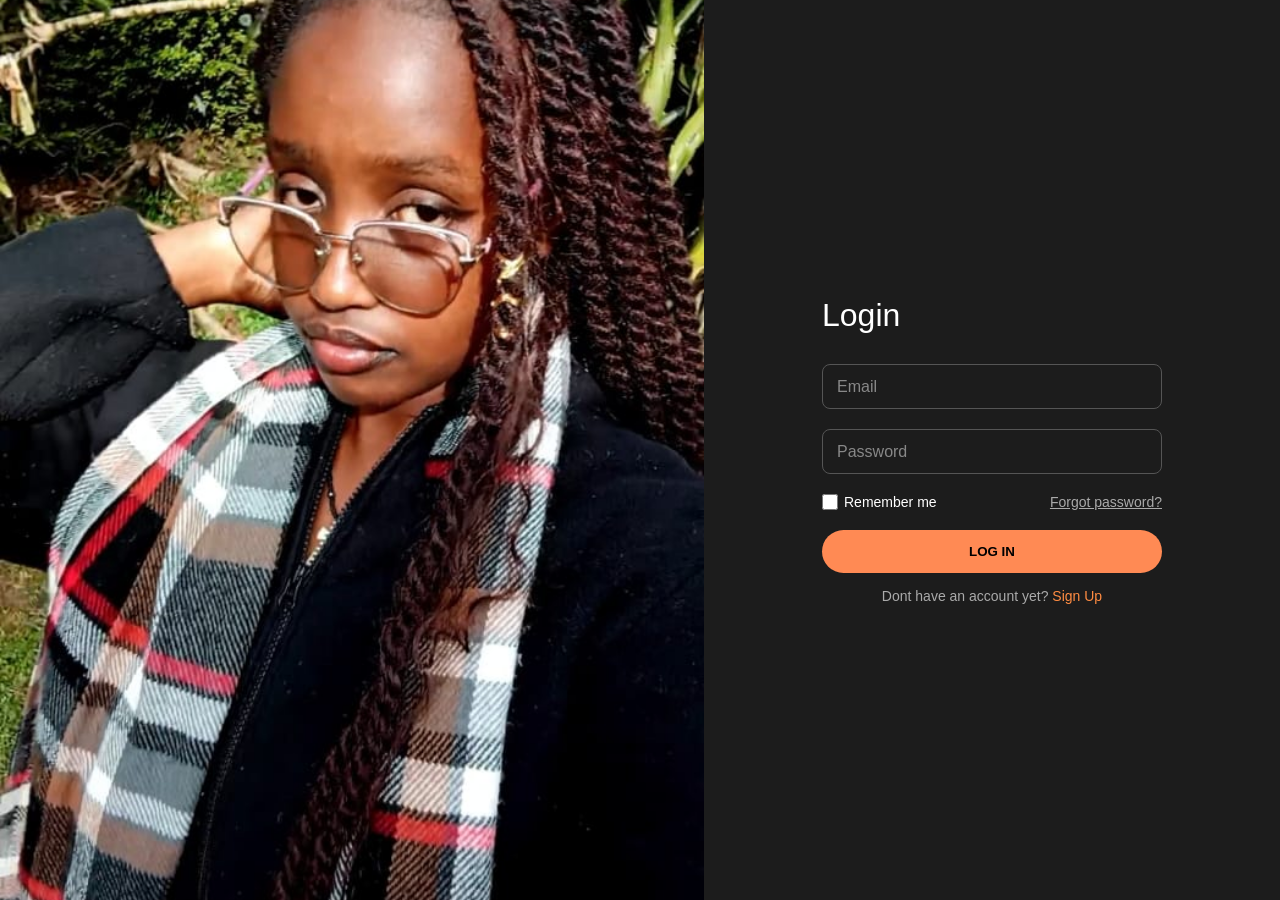
<file: index.html>
<!DOCTYPE html>
<html lang="en">

<head>
    <meta charset="UTF-8">
    <meta name="viewport" content="width=device-width, initial-scale=1.0">
    <title>VAL</title>
    <link rel="stylesheet" href="style12.css">

</head>

<body>

    <body>
        <section class="login">
            <div class="login-left">
                <img src="Empress2.jpeg">
            </div>


                <div class="login-right">
                    <div class="login-box">
                        <h1 style="color:white;">Login</h1>
                        <form id="loginForm">
                            <div class="input-group">
                                <input type="email" id="loginEmail" required placeholder=" ">
                                <label>Email</label>
                            </div>

                            <div class="input-group">
                                <input type="password" id="loginPass" required placeholder=" ">
                                <label>Password</label>
                            </div>

                            <div
                                style="display:flex; justify-content:space-between; align-items:center; margin:12px 0 20px 0;">
                                <div style="display:flex; align-items:center; gap:6px;">
                                    <input type="checkbox" id="rememberMe"
                                        style="width:16px !important; height:16px !important; margin:0;">
                                    <label for="rememberMe"
                                        style="position:static !important; background:none !important; font-size:14px; color:#fff; pointer-events:auto;">Remember
                                        me</label>
                                </div>
                                <a href="#" id="forgotLink" style="font-size:14px; color:#aaa;">Forgot password?</a>
                            </div>

                            <button type="submit" class="login-btn">LOG IN</button>

                            <p style="text-align:center; margin-top:15px;">Dont have an account yet? <a
                                    href="signup.html" style="color:#ff8c42; text-decoration:none;">Sign Up</a></p>
                        </form>
                    </div>
                </div>


        </section>
        <script>
            // SIGN UP
            const signupForm = document.getElementById('signupForm');
            if (signupForm) {
                signupForm.addEventListener('submit', (e) => {
                    e.preventDefault();
                    const email = document.getElementById('signEmail').value.trim().toLowerCase();
                    const pass = document.getElementById('signPass').value;
                    const pass2 = document.getElementById('signPass2').value;

                    // --- PASSWORD RULE: 8 chars, 1 caps, 1 small, 1 number, 1 symbol ---
                    const strongPass = /^(?=.*[a-z])(?=.*[A-Z])(?=.*\d)(?=.*[@$!%*?&]).{8,}$/;

                    if (!strongPass.test(pass)) {
                        alert('Password must be:\n- 8+ characters\n- At least 1 CAPITAL letter\n- At least 1 small letter\n- At least 1 number\n- At least 1 symbol (@$!%*?&)\n\nExample: Velora@123');
                        return;
                    }

                    if (pass !== pass2) {
                        alert('Passwords dont match');
                        return;
                    }

                    let users = JSON.parse(localStorage.getItem('users') || '[]');
                    if (users.find(u => u.email === email)) {
                        alert('Account already exists, please login');
                        window.location.href = 'Val.html';
                        return;
                    }

                    users.push({ email, pass });
                    localStorage.setItem('users', JSON.stringify(users));
                    alert('Account created! Now login');
                    window.location.href = 'Val.html';
                });
            }

            // LOGIN
            const loginForm = document.getElementById('loginForm');
            if (loginForm) {
                // Auto-fill if remembered before
                const rememberedEmail = localStorage.getItem('rememberedEmail');
                if (rememberedEmail) {
                    document.getElementById('loginEmail').value = rememberedEmail;
                    document.getElementById('rememberMe').checked = true;
                }

                // Auto-login if already logged in
                if (localStorage.getItem('currentUser') || sessionStorage.getItem('currentUser')) {
                    window.location.href = 'val.html';
                }

                loginForm.addEventListener('submit', (e) => {
                    e.preventDefault();
                    const email = document.getElementById('loginEmail').value.trim().toLowerCase();
                    const pass = document.getElementById('loginPass').value;
                    const remember = document.getElementById('rememberMe').checked;

                    let users = JSON.parse(localStorage.getItem('users') || '[]');
                    const found = users.find(u => u.email === email && u.pass === pass);

                    if (!found) {
                        alert('No account found or wrong password. Please Sign Up first.');
                        return;
                    }

                    // Remember Me Logic
                    if (remember) {
                        localStorage.setItem('currentUser', email); // stays even after closing browser
                        localStorage.setItem('rememberedEmail', email); // for auto-fill next time
                    } else {
                        sessionStorage.setItem('currentUser', email); // clears when browser closed
                        localStorage.removeItem('rememberedEmail');
                    }

                    window.location.href = 'val.html';
                });
            }

            // FORGOT PASSWORD
            const forgotLink = document.getElementById('forgotLink');
            if (forgotLink) {
                forgotLink.addEventListener('click', (e) => {
                    e.preventDefault();
                    const email = prompt('Enter your email to reset password:');
                    if (!email) return;
                    let users = JSON.parse(localStorage.getItem('users') || '[]');
                    const user = users.find(u => u.email === email);
                    if (!user) { alert('No account with that email. Please Sign Up'); return; }
                    const newPass = prompt('Enter new password:');
                    if (newPass) {
                        user.pass = newPass;
                        localStorage.setItem('users', JSON.stringify(users));
                        alert('Password changed! Now login with new password');
                    }
                });
            }
        </script>
    </body>

</html>
</file>
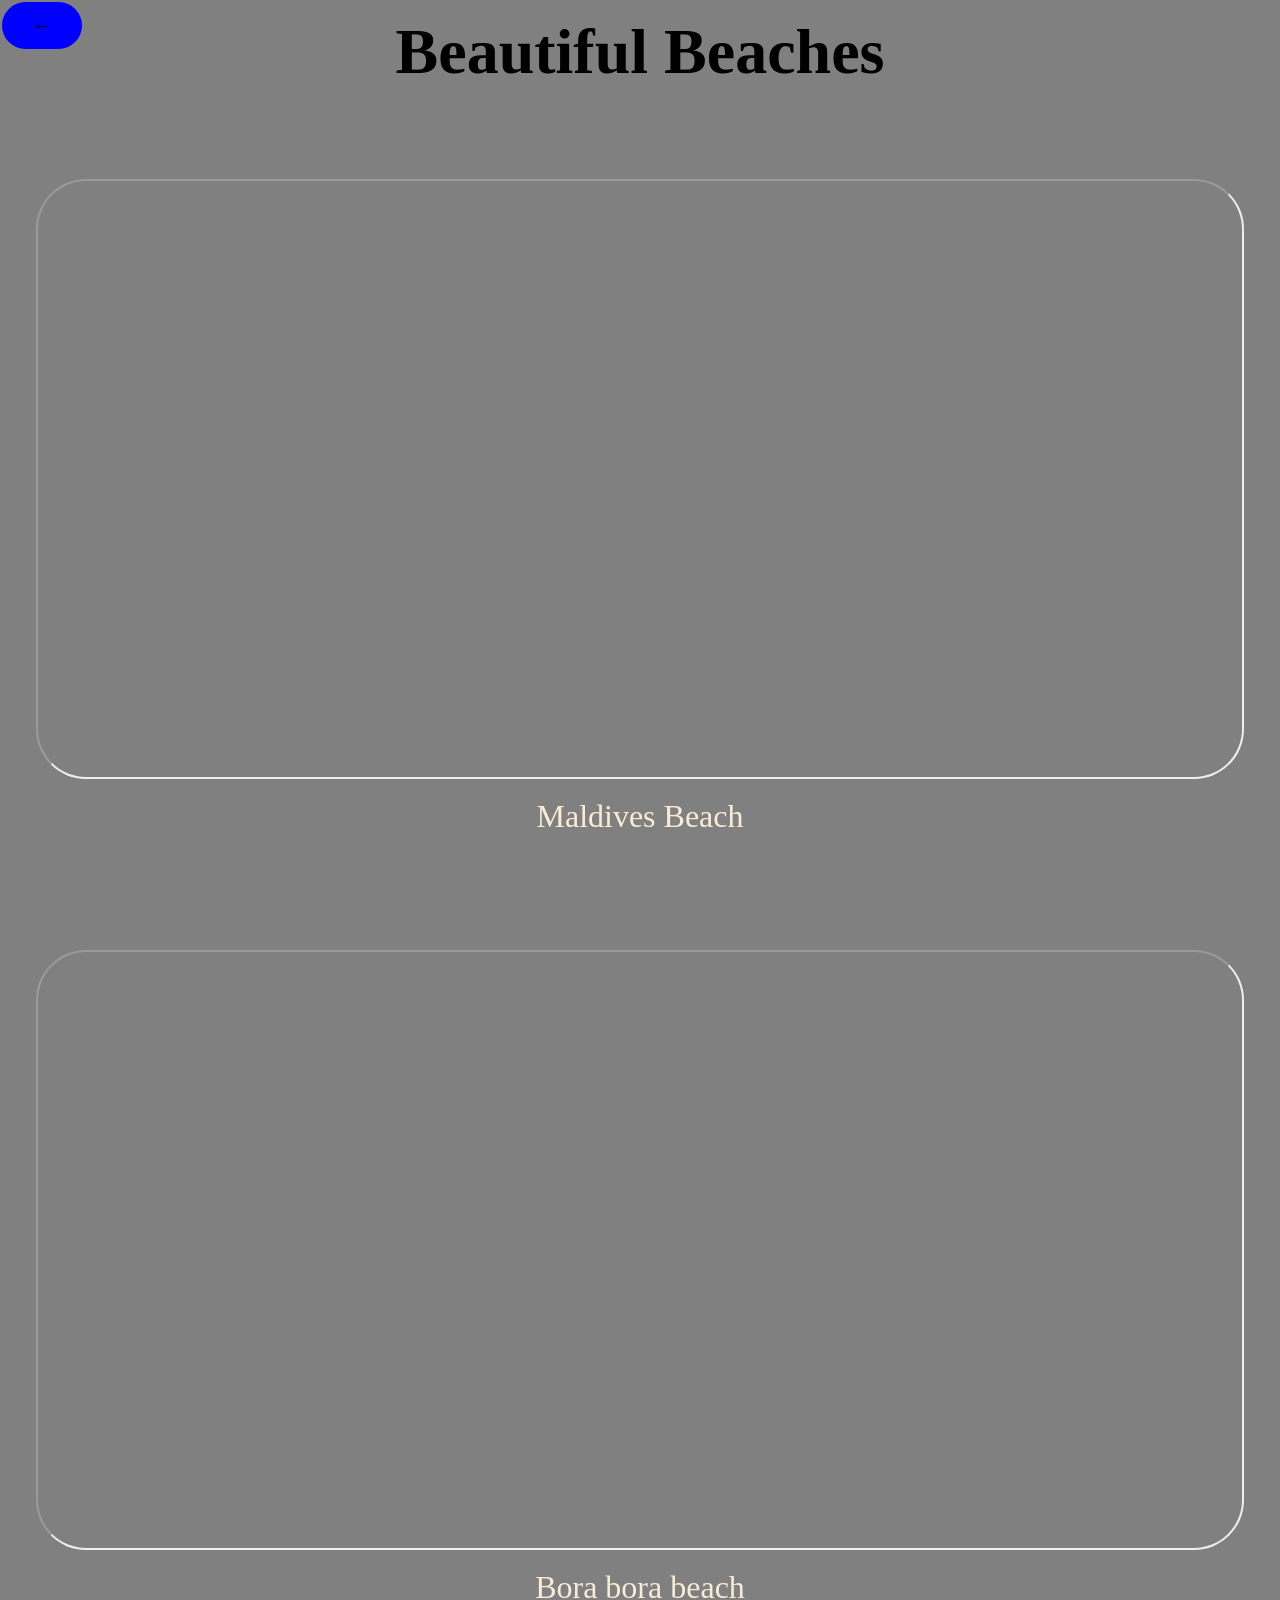
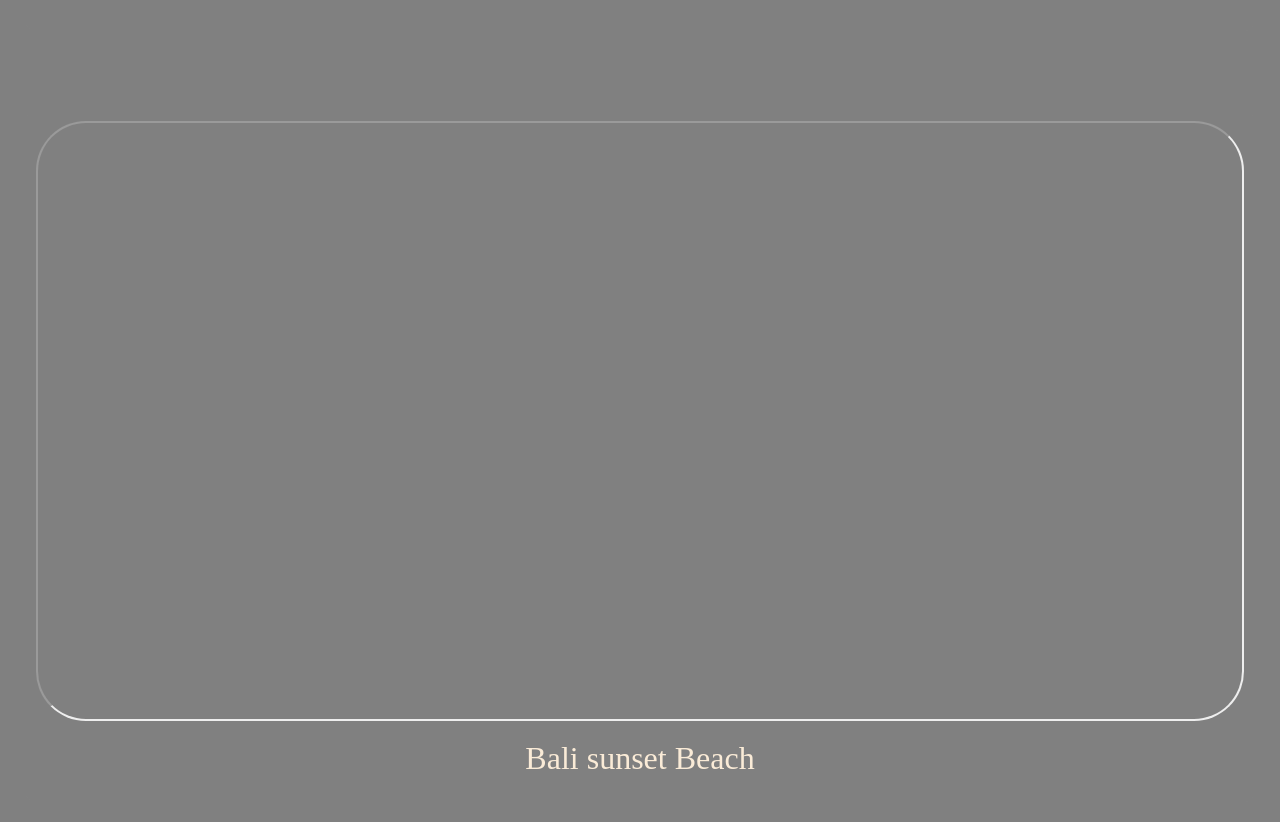
<file: beaches.html>
<!DOCTYPE html>
<html lang="en">

<head>
    <meta charset="UTF-8">
    <meta name="viewport" content="width=device-width, initial-scale=1.0">
    <title>VAL</title>
    <link rel="stylesheet" href="style8.css">
    <link rel="icon" href="val.jpg">
</head>
<body>
    <a href="favorite.html" class="btn">←</a>
    <P class="main-title">Beautiful Beaches</P>
    <div class="beach-videos">
        <div class="video-box">
            <iframe src="https://www.youtube-nocookie.com/embed/3SsK-cxlj_w" allowfullscreen></iframe>
            <p>Maldives Beach</p>
        </div>
        <div class="video-box">
         <iframe src="https://www.youtube-nocookie.com/embed/cjqxDIzbhR4"  allowfullscreen></iframe>
  <p>Bora bora beach</p>
</div>
        </div>
        <div class="video-box">
            <iframe src="https://www.youtube.com/embed/oMVsIcRPJ_I" allowfullscreen></iframe>
            <p>Bali sunset Beach</p>
        </div>
    </div>
</body>

</html>
</file>
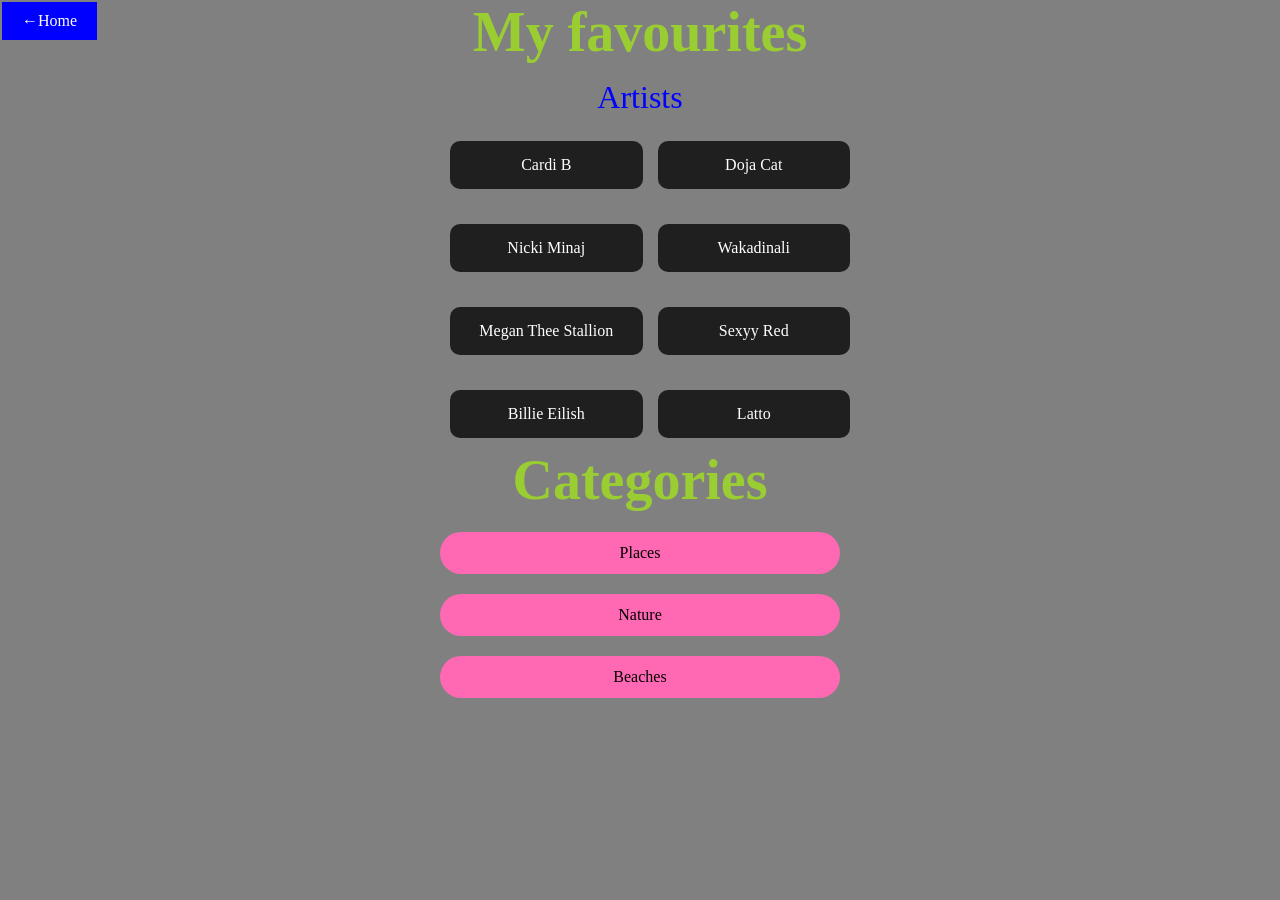
<file: favorite.html>
<!DOCTYPE html>
<html lang="en">

<head>
    <meta charset="UTF-8">
    <meta name="viewport" content="width=device-width, initial-scale=1.0">
    <title>VAL</title>
    <link rel="stylesheet" href="style5.css">
    <link rel="icon" href="val.jpg">
</head>

<body>
    <section class="favorites">
        <div class="text">
            <h1>My favourites</h1>
            <p>Artists</p>
            <ul class="artist-list">
                <li><a href="http://www.youtube.com/@cardib" target="_blank" rel="noopener">Cardi B</a> </li>
                <li><a href="http://www.youtube.com/@dojacat" target="_blank" rel="noopener">Doja Cat</a> </li>
                <li><a href="http://www.youtube.com/@nickiminaj" target="_blank" rel="noopener">Nicki Minaj</a> </li>
                <li><a href="http://www.youtube.com/@Wakadinali" target="_blank" rel="noopener">Wakadinali</a> </li>
                <li><a href="http://www.youtube.com/@megantheestallion" target="_blank" rel="noopener">Megan Thee
                        Stallion</a> </li>
                <li><a href="http://www.youtube.com/@SexyyRed" target="_blank" rel="noopener">Sexyy Red</a> </li>
                <li><a href="http://www.youtube.com/@BillieEilish" target="_blank" rel="noopener">Billie Eilish</a></li>
                <li><a href="http://www.youtube.com/@Latto777" target="_blank" rel="noopener">Latto</a> </li>

            </ul>
            <h1>Categories</h1>
            <a href="index.html" class="btn1">←Home</a>
            <a href="places.html" class="btn2">Places</a>
            <a href="nature.html" class="btn3">Nature</a>
            <a href="beaches.html" class="btn4">Beaches</a>
            <ul class="places-list">
        </div>
      </section>
</body>
</html>
</file>
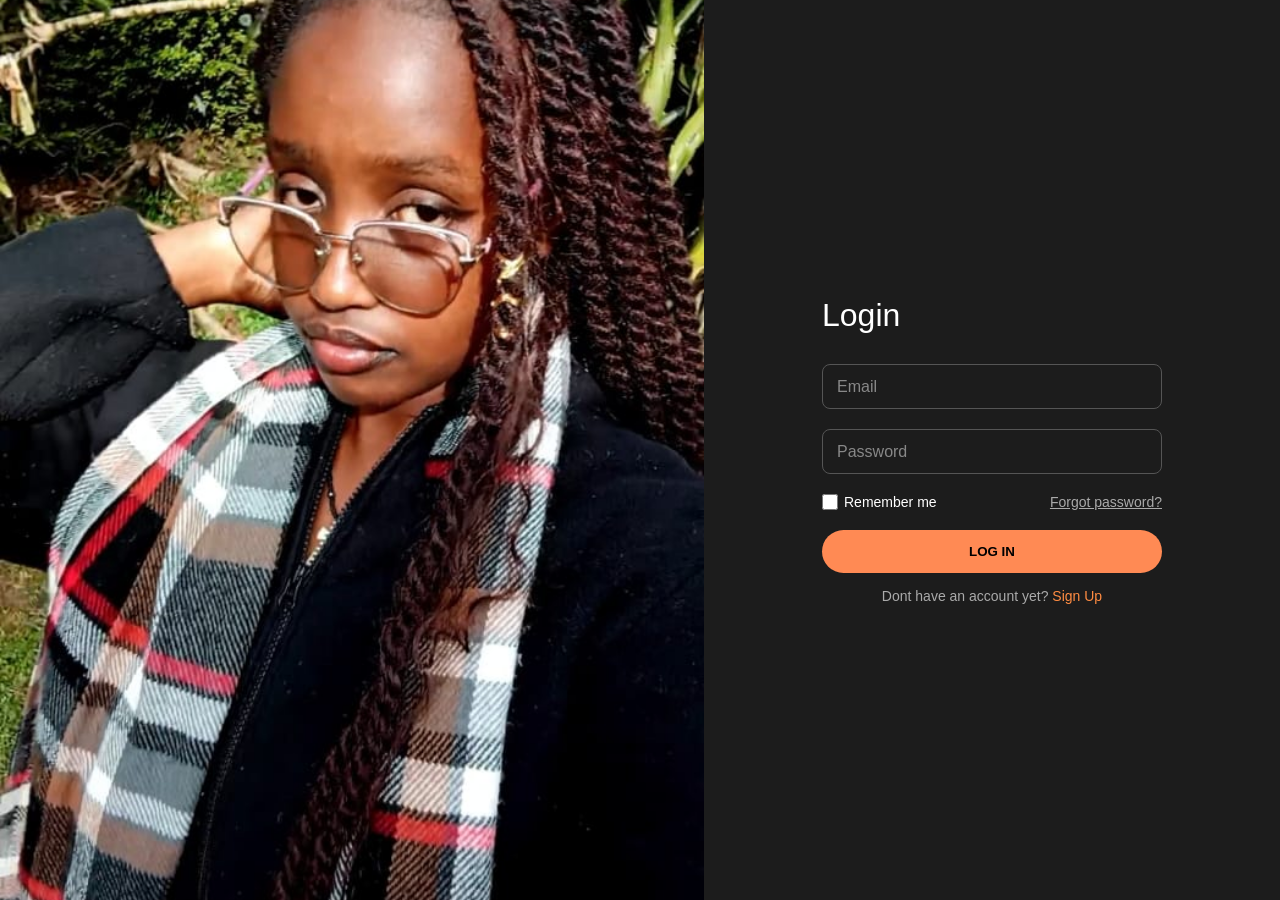
<file: index2.html>
<!DOCTYPE html>
<html lang="en">

<head>
    <meta charset="UTF-8">
    <meta name="viewport" content="width=device-width, initial-scale=1.0">
    <title>VAL</title>
    <link rel="stylesheet" href="style12.css">

</head>

<body>

    <body>
        <section class="login">
            <div class="login-left">
                <img src="Empress2.jpeg">
            </div>


                <div class="login-right">
                    <div class="login-box">
                        <h1 style="color:white;">Login</h1>
                        <form id="loginForm">
                            <div class="input-group">
                                <input type="email" id="loginEmail" required placeholder=" ">
                                <label>Email</label>
                            </div>

                            <div class="input-group">
                                <input type="password" id="loginPass" required placeholder=" ">
                                <label>Password</label>
                            </div>

                            <div
                                style="display:flex; justify-content:space-between; align-items:center; margin:12px 0 20px 0;">
                                <div style="display:flex; align-items:center; gap:6px;">
                                    <input type="checkbox" id="rememberMe"
                                        style="width:16px !important; height:16px !important; margin:0;">
                                    <label for="rememberMe"
                                        style="position:static !important; background:none !important; font-size:14px; color:#fff; pointer-events:auto;">Remember
                                        me</label>
                                </div>
                                <a href="#" id="forgotLink" style="font-size:14px; color:#aaa;">Forgot password?</a>
                            </div>

                            <button type="submit" class="login-btn">LOG IN</button>

                            <p style="text-align:center; margin-top:15px;">Dont have an account yet? <a
                                    href="signup.html" style="color:#ff8c42; text-decoration:none;">Sign Up</a></p>
                        </form>
                    </div>
                </div>


        </section>
        <script>
            // SIGN UP
            const signupForm = document.getElementById('signupForm');
            if (signupForm) {
                signupForm.addEventListener('submit', (e) => {
                    e.preventDefault();
                    const email = document.getElementById('signEmail').value.trim().toLowerCase();
                    const pass = document.getElementById('signPass').value;
                    const pass2 = document.getElementById('signPass2').value;

                    // --- PASSWORD RULE: 8 chars, 1 caps, 1 small, 1 number, 1 symbol ---
                    const strongPass = /^(?=.*[a-z])(?=.*[A-Z])(?=.*\d)(?=.*[@$!%*?&]).{8,}$/;

                    if (!strongPass.test(pass)) {
                        alert('Password must be:\n- 8+ characters\n- At least 1 CAPITAL letter\n- At least 1 small letter\n- At least 1 number\n- At least 1 symbol (@$!%*?&)\n\nExample: Velora@123');
                        return;
                    }

                    if (pass !== pass2) {
                        alert('Passwords dont match');
                        return;
                    }

                    let users = JSON.parse(localStorage.getItem('users') || '[]');
                    if (users.find(u => u.email === email)) {
                        alert('Account already exists, please login');
                        window.location.href = 'index.html';
                        return;
                    }

                    users.push({ email, pass });
                    localStorage.setItem('users', JSON.stringify(users));
                    alert('Account created! Now login');
                    window.location.href = 'index.html';
                });
            }

            // LOGIN
            const loginForm = document.getElementById('loginForm');
            if (loginForm) {
                // Auto-fill if remembered before
                const rememberedEmail = localStorage.getItem('rememberedEmail');
                if (rememberedEmail) {
                    document.getElementById('loginEmail').value = rememberedEmail;
                    document.getElementById('rememberMe').checked = true;
                }

                // Auto-login if already logged in
                if (localStorage.getItem('currentUser') || sessionStorage.getItem('currentUser')) {
                    window.location.href = 'val.html';
                }

                loginForm.addEventListener('submit', (e) => {
                    e.preventDefault();
                    const email = document.getElementById('loginEmail').value.trim().toLowerCase();
                    const pass = document.getElementById('loginPass').value;
                    const remember = document.getElementById('rememberMe').checked;

                    let users = JSON.parse(localStorage.getItem('users') || '[]');
                    const found = users.find(u => u.email === email && u.pass === pass);

                    if (!found) {
                        alert('No account found or wrong password. Please Sign Up first.');
                        return;
                    }

                    // Remember Me Logic
                    if (remember) {
                        localStorage.setItem('currentUser', email); // stays even after closing browser
                        localStorage.setItem('rememberedEmail', email); // for auto-fill next time
                    } else {
                        sessionStorage.setItem('currentUser', email); // clears when browser closed
                        localStorage.removeItem('rememberedEmail');
                    }

                    window.location.href = 'val.html';
                });
            }

            // FORGOT PASSWORD
            const forgotLink = document.getElementById('forgotLink');
            if (forgotLink) {
                forgotLink.addEventListener('click', (e) => {
                    e.preventDefault();
                    const email = prompt('Enter your email to reset password:');
                    if (!email) return;
                    let users = JSON.parse(localStorage.getItem('users') || '[]');
                    const user = users.find(u => u.email === email);
                    if (!user) { alert('No account with that email. Please Sign Up'); return; }
                    const newPass = prompt('Enter new password:');
                    if (newPass) {
                        user.pass = newPass;
                        localStorage.setItem('users', JSON.stringify(users));
                        alert('Password changed! Now login with new password');
                    }
                });
            }
        </script>
    </body>

</html>
</file>
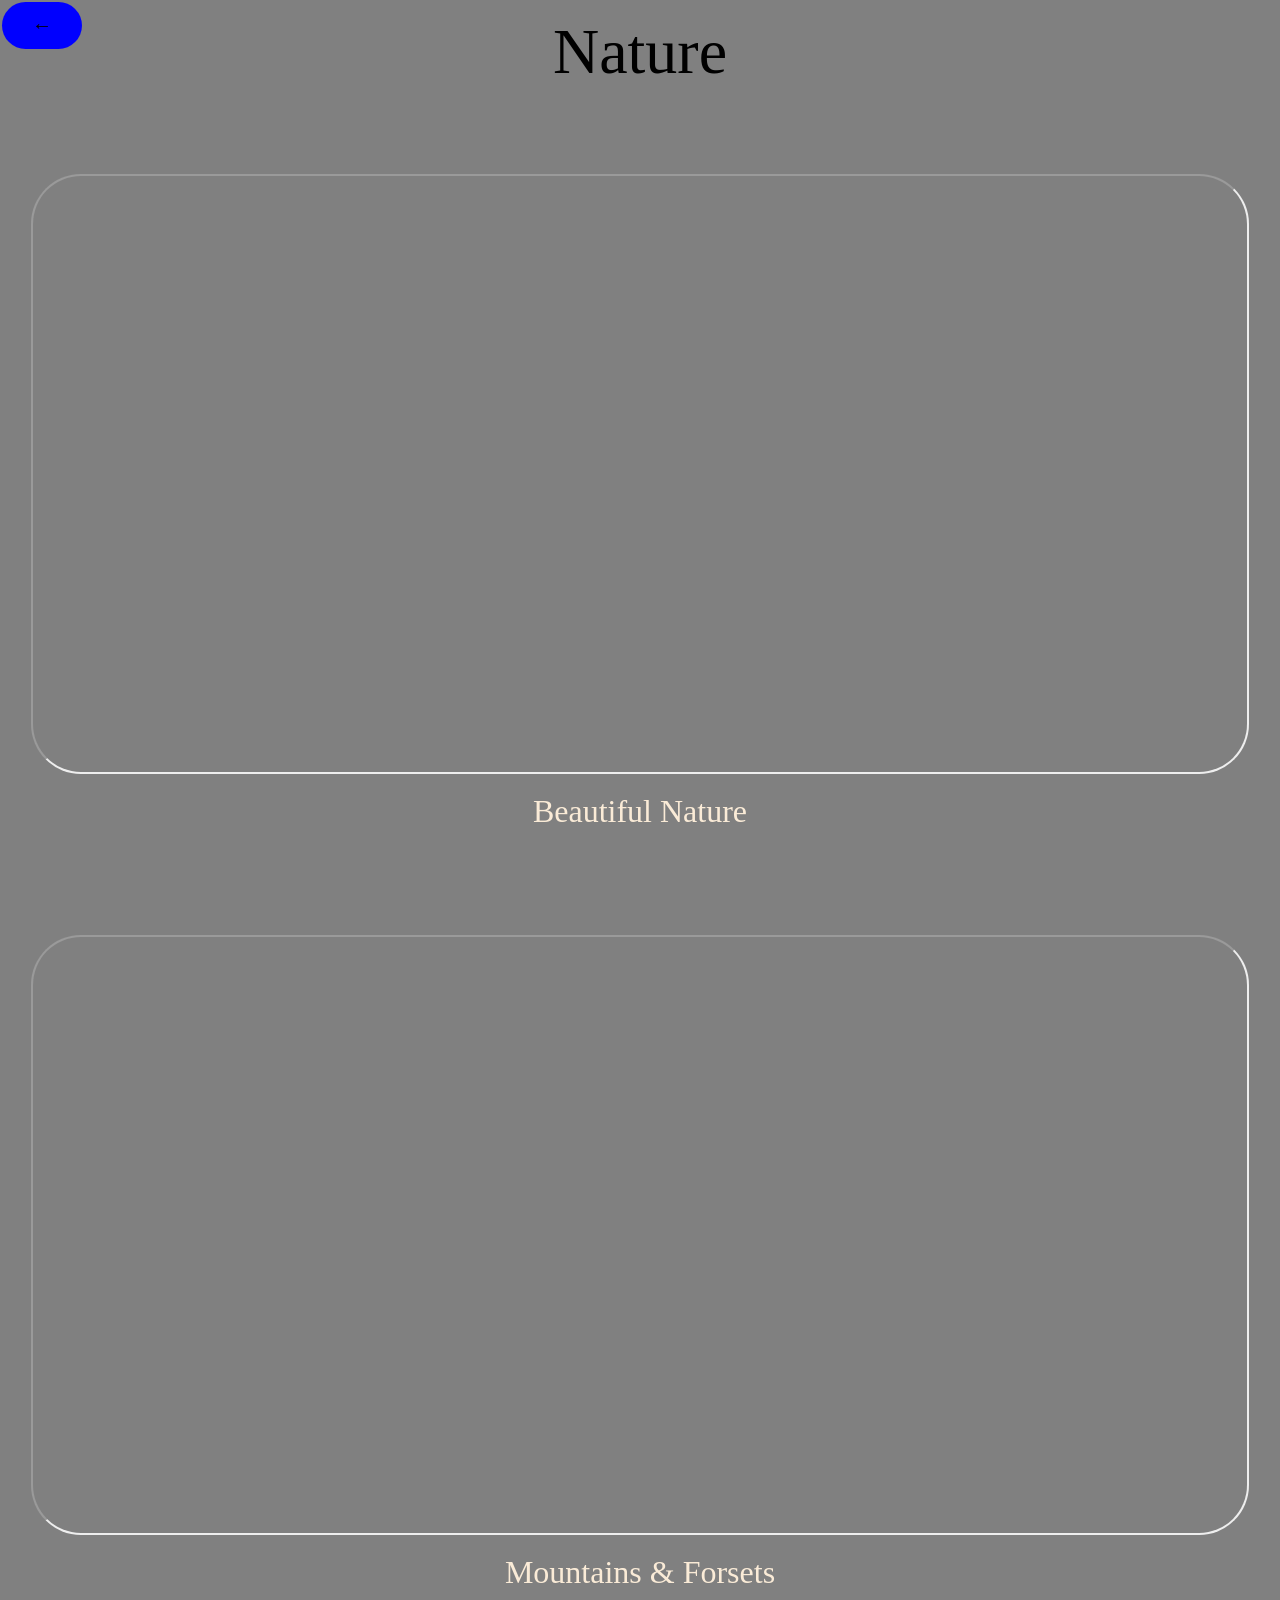
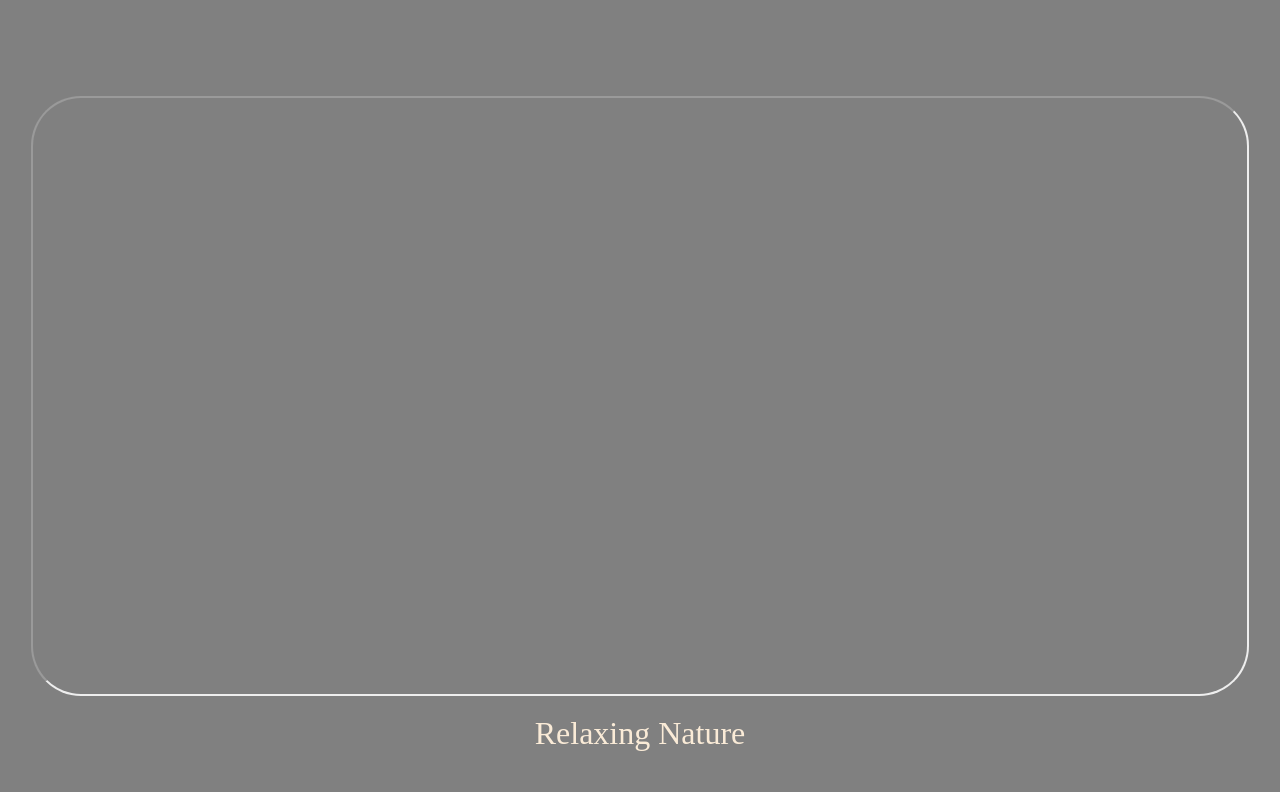
<file: nature.html>
<!DOCTYPE html>
<html lang="en">

<head>
    <meta charset="UTF-8">
    <meta name="viewport" content="width=device-width, initial-scale=1.0">
    <title>VAL</title>
    <link rel="stylesheet" href="style7.css">
    <link rel="icon" href="val.jpeg">
</head>

<body>
    <ul class="nature-list">
    <p class="main-title">Nature</p>
    <a href="favorite.html" class="btn">←</a>
    <div class="Nature-videos">
        <div class="video-box">
            <iframe src="https://www.youtube.com/embed/_38JDGnr0vA"  allowfullscreen></iframe>
            <p>Beautiful Nature</p>
        </div>
        <div class="video-box">
            <iframe src="https://www.youtube.com/embed/hjvwsHhFGg0" allowfullscreen></iframe>
            <p>Mountains & Forsets</p>
        </div>
        <div class="video-box">
            <iframe src="https://www.youtube.com/embed/eNUpTV9BGac" allowfullscreen></iframe>
            <p>Relaxing Nature</p>
        </div>
    </div>

</body>

</html>
</file>
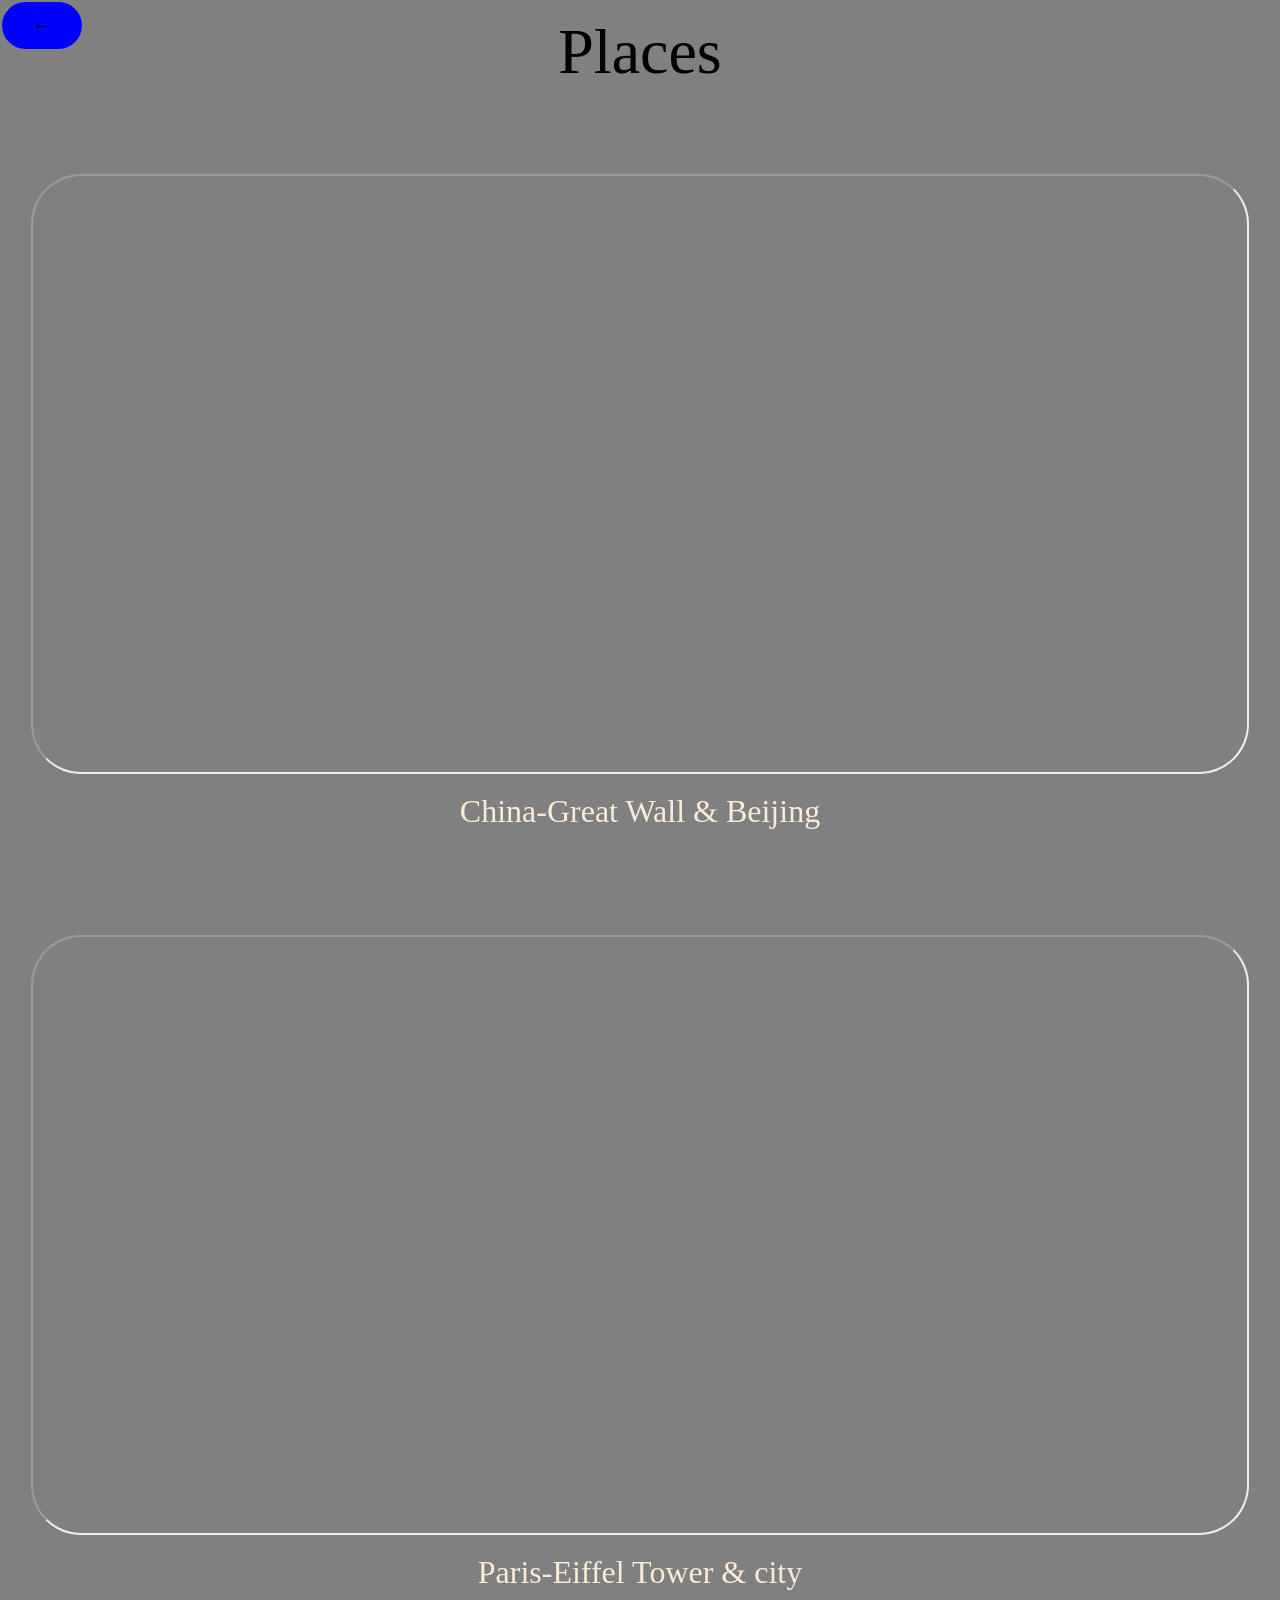
<file: places.html>
<!DOCTYPE html>
<html lang="en">
<head>
    <meta charset="UTF-8">
    <meta name="viewport" content="width=device-width, initial-scale=1.0">
    <title>VAL</title>
    <link rel="stylesheet" href="style6.css">
    <link rel="icon" href="val.jpg">
</head>
<body>
    <ul class="places-list">
        </div>
        <a href="favorite.html" class="btn">←</a>
        <p class="main-title">Places</p>
        <div class="place-videos">
            <div class="video-box">
                <iframe src="https://www.youtube.com/embed/EotbKqZmBuY"allowfullscreen></iframe>
                <p>China-Great Wall & Beijing</p>
            </div>
            <div class="video-box">
                <iframe src="https://www.youtube.com/embed/UfEiKK-iX70"allowfullscreen></iframe>
                <p>Paris-Eiffel Tower & city</p>
            </div>
        </div>
</body>
</html>
</file>
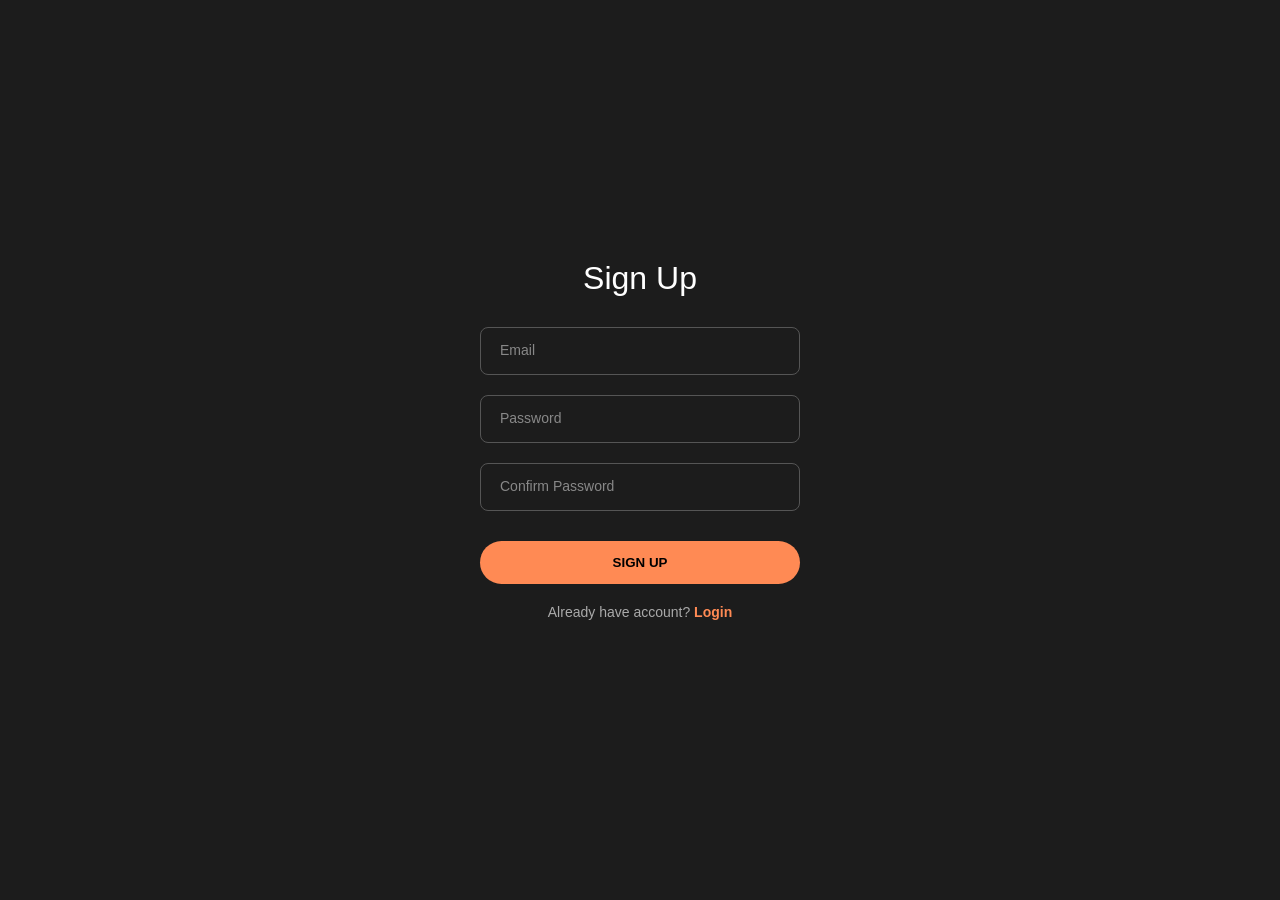
<file: signup.html>
<!DOCTYPE html>
<html lang="en">

<head>
  <meta charset="UTF-8">
  <meta name="viewport" content="width=device-width, initial-scale=1.0">
  <title>VAL</title>
  <link rel="stylesheet" href="style11.css">
  <link rel="icon" href="val.jpg">
</head>

<body>
  <div class="signup-container">
    <h1>Sign Up</h1>
    <form id="signupForm">
      <div class="input-group">
        <div class="input-group">
          <input type="email" id="signEmail" placeholder=" " required>
          <label>Email</label>
        </div>

        <div class="input-group">
          <input type="password" id="signPass" placeholder=" " required>
          <label>Password</label>
        </div>

        <div class="input-group">
          <input type="password" id="signPass2" placeholder=" " required>
          <label>Confirm Password</label>
        </div>
        <button type="submit">SIGN UP</button>
        <p>Already have account? <a href="index.html">Login</a></p>
    </form> 
  </div>

  <script>
// SIGN UP
document.getElementById('signupForm').addEventListener('submit', (e) => {
  e.preventDefault();
  const email = document.getElementById('signEmail').value.trim().toLowerCase();
  const pass = document.getElementById('signPass').value;
  const pass2 = document.getElementById('signPass2').value;

  // 8 chars, 1 caps, 1 small, 1 number, 1 symbol
  const strongPass = /^(?=.*[a-z])(?=.*[A-Z])(?=.*\d)(?=.*[@$!%*?&]).{8,}$/;
  if (!strongPass.test(pass)) {
    alert('Password must be 8+ chars, 1 CAPITAL, 1 small, 1 number, 1 symbol. Example: Velora@123');
    return;
  }

  if (pass !== pass2) { alert('Passwords dont match'); return; }

  let users = JSON.parse(localStorage.getItem('users') || '[]');
  
  if (users.find(u => u.email === email)) { 
    alert('Account exists, please login'); 
    window.location.href = 'index.html'; 
    return; 
  }

  users.push({ email, pass });
  localStorage.setItem('users', JSON.stringify(users));
  alert('Account created! Now login');
  window.location.href = 'index.html';
});
</script>

</body>

</html>
</file>
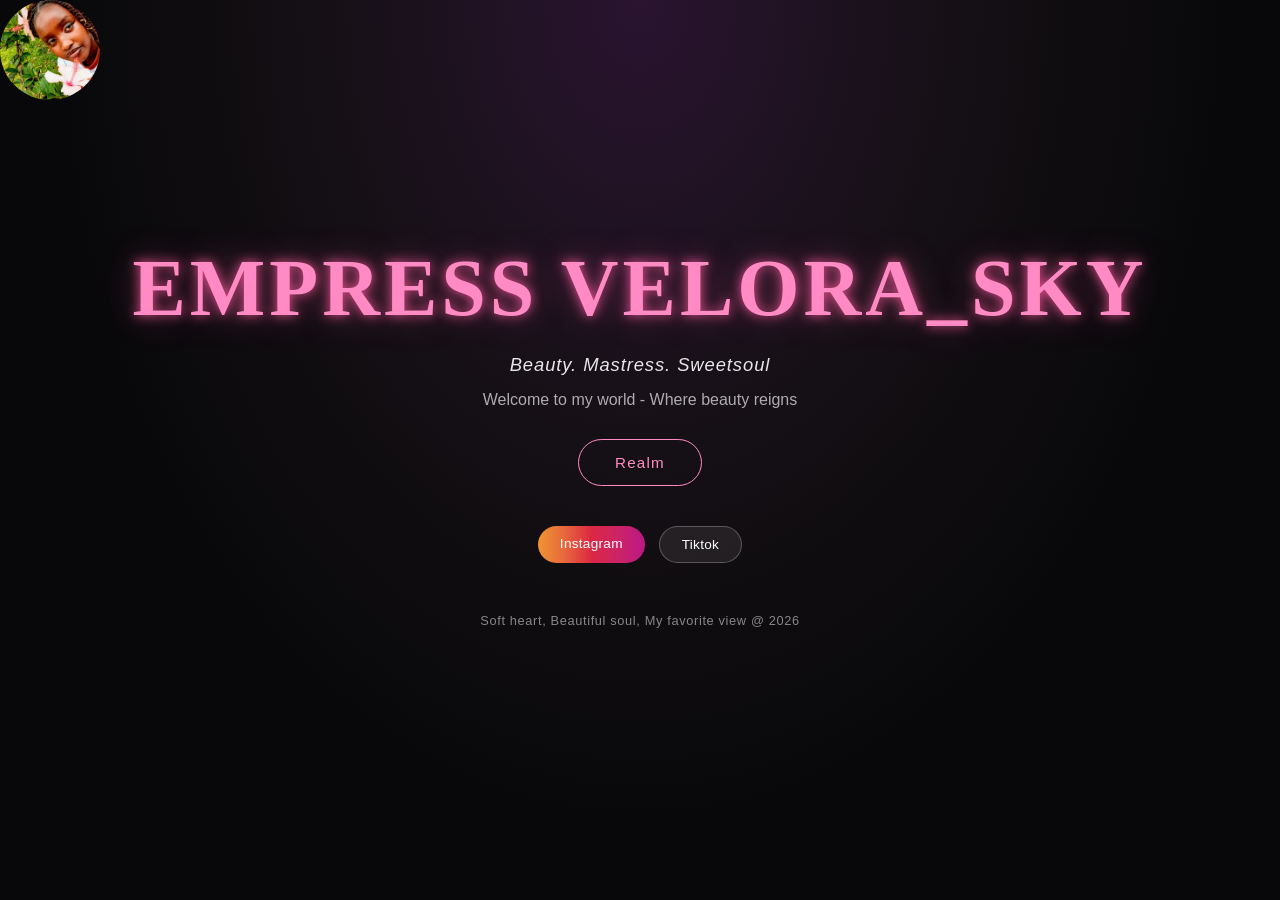
<file: Val.html>
<!DOCTYPE html>
<html lang="en">

<head>
    <meta charset="UTF-8">
    <meta name="viewport" content="width=device-width, initial-scale=1.0">
    <title>VAL</title>
    <link rel="stylesheet" href="style3.css">
    <link rel="icon" href="val.jpg">
</head>

<body>
    <section class="hero">
        <div class="hero-content">
            <h1>EMPRESS<span class="black"></span> VELORA_SKY<span class="blue"></span> </h1>
            <p class="tagline">Beauty. Mastress. Sweetsoul</p>

            <p>Welcome to my world - Where beauty reigns</p>
            <a href="favorite.html" class="btn">Realm</a>

        </div>

        <div class="social-handles">
            <a href="https://www.instagram.com/valarie.lit.babe?utm_source=ig_web_button_share_sheet&exln=ZDNlZDc0MzIxNw=="
                target="_blank" rel="noopener" class="insta-link">Instagram</a>
            <a href="https://www.tiktok.com/@valin_cton?is_from_webapp=1&sender_device=pc" target="_blank"
                rel="noopener" class="tiktok-link">Tiktok</a>
        </div>
        <div class="photo">
            <img src="Empress.jpeg" alt="my photo">
        </div>
        <div class="footer">
        <footer>
            <p>Soft heart, Beautiful soul, My favorite view @ 2026</p>
        </footer>
        </div>
</body>

</html>
</file>
<file: style12.css>
*{
  margin:0;
  padding:0;
  box-sizing:border-box;
  font-family: Arial, sans-serif;
}

.login{
  display:flex;
  width:100%;
  height:100vh;
  overflow:hidden;
}

/* LEFT IMAGE - 55% */
.login-left{
  width:55%;
  height:100vh;
  overflow:hidden;
}

.login-left img{
  width:100%;
  height:100%;
  object-fit:cover;
  display:block;
}

/* RIGHT LOGIN - 45% DARK */
.login-right{
  width:45%;
  height:100vh;
  background:#1c1c1c !important;
  display:flex;
  flex-direction:column;
  justify-content:center;
  align-items:center;
  padding:40px;
}

.login-right h1{
  color:#ffffff !important;
  font-size:32px;
  font-weight:400;
  margin-bottom:30px;
}

.login-box{
  width:100%;
  max-width:340px;
}

.input-group{
  position:relative;
  width:100%;
  margin-bottom:20px;
}

.input-group input{
  width:100%;
  padding:14px 15px;
  background:transparent;
  border:1px solid #555;
  border-radius:8px;
  color:white;
  outline:none;
}

.input-group input:focus{
  border-color:#ff8a54;
}

.input-group label{
  position:absolute;
  left:15px;
  top:14px;
  color:#888;
  pointer-events:none;
  transition:0.2s;
}

.input-group input:focus + label,
.input-group input:not(:placeholder-shown) + label{
  top:-8px;
  left:12px;
  font-size:12px;
  background:#1c1c1c;
  padding:0 5px;
  color:#ff8a54;
}

.forgot{
  display:block;
  text-align:right;
  font-size:13px;
  color:#aaa;
  margin:-10px 0 20px;
  text-decoration:underline;
  cursor:pointer;
}

.login-box button{
  width:100%;
  padding:14px;
  background:#ff8a54;
  border:none;
  border-radius:25px;
  font-weight:bold;
  cursor:pointer;
  transition:0.2s;
}

.login-box button:hover{
  background:#ff9a6b;
}

.login-box p{
  text-align:center;
  margin-top:20px;
  color:#aaa;
  font-size:14px;
}

.login-box p span{
  color:#ff8a54;
  cursor:pointer;
  font-weight:bold;
}

/* Mobile fix - not squeezed */
@media(max-width:768px){
  .login{flex-direction:column;}
  .login-left{width:100%; height:40vh;}
  .login-right{width:100%; height:60vh;}
}
</file>
<file: style8.css>
* {
  margin: 0;
  padding: 0;
  background-color: grey;
  box-sizing: border-box;
}

.beaches-container {
  width: 96%;
  max-width: 500px !important;
  display: flex !important;
  gap: 0px !important;
  margin-top: 15px !important;

}

.video-box,
.beaches-box {
  width: 96%;
  box-sizing: border-box;
  height: auto !important;
  min-height: 0 !important;
  margin: 80px auto 20px auto !important;
  padding: 10px !important;
  display: block !important;
  border-radius: 10px !important;
}

.beaches-box:empty,
.video-box:empty {
  display: none !important;
  height: 0 !important;
  margin: 0 !important;
  padding: 0 !important;
}

.video-box iframe {
  width: 100%;
  height: 600px !important;
  margin: 0 !important;
  border-radius: 50px;
  height: 600px;
}

.main-title {
  color: black !important;
  text-align: center;
  font-size: 4rem !important;
  font-weight: bold;
  margin: 15px 0;
  font-family: Georgia;
}

.video-box p {
  color: antiquewhite;
  text-align: center;
  font-size: 2rem;
  font-weight: lighter;
  margin: 15px 0;
  font-family: 'Times New Roman';
}

.btn {
  display: inline-block;
  background: blue;
  color: black;
  position: absolute;
  text-decoration: none;
  font-size: 20px;
  top: 2px;
  left: 2px;
  border-radius: 999px;
  padding: 12px 30px;
}
</file>
<file: style5.css>
* {
   margin: 0;
   padding: 0;
   box-sizing: border-box;
   background: grey;
 }
 .favorites{
  display: flex;
  justify-content: center;
  text-align: center;
 }

 .text {
   width: 90%;
   max-width: 400px;
 }

 .text h1 {
   color: yellowgreen;
   text-align: center !important;
   font-size: 3.5rem;
   margin-bottom: 15px;
   justify-content: center !important;
   
 }

 .text p {
   color: blue;
   text-align: center !important;
   margin-top: 10px;
   margin-bottom: 15px;
   font-size: 2rem;
 }

 .artist-list {
   list-style: none;
   display: grid;
   grid-template-columns: repeat(2, 1fr);
   grid-template-rows: repeat(3, auto);
   flex-direction: column;
   gap: 15px;
   padding: 0;
   max-width: 500px;
   
 }
 .artist-list a {
   display: block;
   padding: 15px;
   background: #1f1f1f;
   color: white;
   text-decoration: none;
   border-radius: 10px;
   transition: 0.3s;
   margin: 10px;
   width: 100%;
 }

 .artist-list a:hover {
   background: hotpink;
   transform: scale(1.03);
 }

 .main-title p {
   color: black;
   font-size: 1.3rem;
   margin: 0px 15px 10px 15px;
 }
 


 .btn1 {
   display: inline-block;
   background: blue;
   padding: 10px 20px;
   color: white;
   text-decoration: none;
   position: absolute;
   top: 2px;
   left: 2px;
 }

 .btn2 {
   display: inline-block;
   background: hotpink;
   padding: 12px 30px;
   color: black;
   text-decoration: none;
   border-radius: 999px;
   
   
 }

 .btn3 {
   display: inline-block;
   background: hotpink;
   color: black;
   text-decoration: none;
   padding: 12px 30px;
   border-radius: 999px;
   
   
 }
 .btn4{
  display: inline-block;
  background: hotpink;
  color: black;
  text-decoration: none;
  border-radius: 999px;
  padding: 12px 30px
  
 }
.btn2, .btn3, .btn4 {
  display: flex;
  gap: 15px; /* NOW gap works - because parent is flex */
  justify-content: center;
  flex-wrap: wrap;
  margin-top: 20px;
}
</file>
<file: style7.css>
* {
  margin: 0;
  padding: 0;
  background: grey;
  box-sizing: border-box;
}

.main-title {
  color: black !important;
  text-align: center;
  font-size: 4rem !important;
  font-weight: bold;
  margin: 15px 0;
  font-family: Georgia;
}

.nature-list p {
  color: antiquewhite;
  text-align: center;
  font-size: 2rem;
  font-weight: lighter;
  margin: 15px 0;
  font-family: 'Times New Roman';
}


.nature-container {
  width: 96%;
  max-width: 500px !important;
  display: flex !important;
  gap: 0px !important;
  margin-top: 15px !important;

}

.video-box,
.nature-box {
  width: 96%;
  box-sizing: border-box;
  height: auto !important;
  min-height: 0 !important;
  margin: 80px auto 20px auto !important;
  padding: 5px !important;
  display: block !important;
}

.nature-box:empty,
.video-box:empty {
  display: none !important;
  height: 0 !important;
  margin: 0 !important;
  padding: 0 !important;
}

.video-box iframe {
  width: 100%;
  height: 600px !important;
  margin: 0 !important;
  border-radius: 50px;
  height: 600px;
}

.btn {
  display: inline-block;
  background: blue;
  color: black;
  position: absolute;
  text-decoration: none;
  font-size: 20px;
  top: 2px;
  left: 2px;
  border-radius: 999px;
  padding: 12px 30px;
}
</file>
<file: style6.css>
* {
  margin: 0;
  padding: 0;
  background: grey;
  box-sizing: border-box;
}

.main-title {
  color: black !important;
  text-align: center;
  font-size: 4rem !important;
  font-weight: bold;
  margin: 15px 0;
  font-family: Georgia;
}

.places-list p {
  color: antiquewhite;
  text-align: center;
  font-size: 2rem;
  font-weight: lighter;
  margin: 15px 0;
  font-family: 'Times New Roman';
}

.places-container {
  width: 96%;
  max-width: 500px !important;
  display: flex !important;
  gap: 0px !important;
  margin-top: 15px !important;

}

.video-box,
.places-box {
  width: 96%;
  box-sizing: border-box;
  height: auto !important;
  min-height: 0 !important;
  margin: 80px auto 20px auto !important;
  padding: 5px !important;
  display: block !important;
}

.places-box:empty,
.video-box:empty {
  display: none !important;
  height: 0 !important;
  margin: 0 !important;
  padding: 0 !important;
}

.video-box iframe {
  width: 100%;
  height: 600px !important;
  margin: 0 !important;
  border-radius: 50px;
  height: 600px;
}

.btn {
  display: inline-block;
  background: blue;
  color: black;
  position: absolute;
  text-decoration: none;
  font-size: 20px;
  top: 2px;
  left: 2px;
  border-radius: 999px;
  padding: 12px 30px;
}
</file>
<file: style11.css>
*{
  margin:0;
  padding:0;
  box-sizing:border-box;
  font-family: Arial, sans-serif;
}

body{
  background:#1c1c1c;
  height:100vh;
  display:flex;
  justify-content:center;
  align-items:center;
}

.signup-container{
  width:100%;
  max-width:400px;
  padding:40px;
}

.signup-container h1{
  color:white;
  font-size:32px;
  font-weight:400;
  margin-bottom:30px;
  text-align:center;
}

.input-group{
  margin-bottom:18px;
}

.input-group input{
  width:100%;
  padding:15px;
  border:1px solid #555;
  border-radius:8px;
  background:transparent;
  color:white;
  outline:none;
  font-size:14px;
}

.input-group input:focus{
  border-color:#ff8a54;
}

button{
  width:100%;
  padding:14px;
  background:#ff8a54;
  border:none;
  border-radius:25px;
  font-weight:bold;
  cursor:pointer;
  margin-top:10px;
}

button:hover{
  background:#ff9a6b;
}

.signup-container p{
  text-align:center;
  margin-top:20px;
  color:#aaa;
  font-size:14px;
}

.signup-container p a{
  color:#ff8a54;
  text-decoration:none;
  font-weight:bold;
}
.input-group{
  position:relative;
  margin-bottom:20px;
}

.input-group input{
  width:100%;
  padding:15px;
  border:1px solid #555;
  border-radius:8px;
  background:transparent;
  color:white;
  outline:none;
}

.input-group label{
  position:absolute;
  left:15px;
  top:15px;
  color:#888;
  font-size:14px;
  pointer-events:none;
  transition:0.2s ease;
  background:#1c1c1c;
  padding:0 5px;
}

/* When you click - it goes up like your screenshot */
.input-group input:focus{
  border-color:#ff8a54;
}

.input-group input:focus + label,
.input-group input:not(:placeholder-shown) + label{
  top:-8px;
  left:12px;
  font-size:12px;
  color:#ff8a54;
}
</file>
<file: style3.css>
* {
  margin: 0;
  padding: 0;
  box-sizing: border-box;
}

body {
  background: #08080a;
  color: #fff;
  font-family: 'Poppins', 'Segoe UI', sans-serif;
  overflow-x: hidden;
}

/* ENTRANCE - HERO */
section.hero {
  min-height: 100vh;
  width: 100%;
  background: radial-gradient(ellipse at center top, #2a1430 0%, #151015 35%, #08080a 65%);
  display: flex;
  align-items: center;
  justify-content: center;
  text-align: center;
  padding: 40px 20px;
  flex-direction: column;
}

.hero-content h1 {
  font-family: 'Times New Roman', Georgia, serif;
  font-size: clamp(2.8rem, 8vw, 5rem);
  letter-spacing: 0.25rem;
  color: #ff8ac4;
  text-shadow: 0 0 12px rgba(255, 90, 160, 0.9), 0 0 35px rgba(255, 90, 160, 0.4);
  margin-bottom: 20px;
  font-weight: 600;
}

.hero-content .tagline {
  font-style: italic;
  font-size: 1.15rem;
  letter-spacing: 0.05em;
  margin-bottom: 15px;
  opacity: 0.9;
}

.hero-content p {
  opacity: 0.65;
  margin-bottom: 30px;
  font-size: 1rem;
}

.btn {
  display: inline-block;
  border: 1px solid #ff8ac4;
  color: #ff8ac4;
  padding: 14px 36px;
  border-radius: 999px;
  text-decoration: none;
  font-size: 0.95rem;
  letter-spacing: 0.08em;
  transition: all 0.3s ease;
}

.btn:hover {
  background: #ff8ac4;
  color: #08080a;
  box-shadow: 0 0 25px rgba(255, 138, 196, 0.6);
  transform: translateY(-2px);
}

/* SOCIAL HANDLES - FIXED, NO MORE OVERLAP */
.social-handles {
  display: flex;
  justify-content: center;
  gap: 14px;
  margin-top: 40px;
}

.social-handles a {
  text-decoration: none;
  color: white;
  padding: 10px 22px;
  border-radius: 999px;
  font-size: 0.85rem;
  font-weight: 500;
  letter-spacing: 0.02em;
  transition: all 0.3s ease;
}

.social-handles .insta-link {
  background: linear-gradient(90deg, #f09433, #e6683c, #dc2743, #cc2366, #bc1888);
  border: none;
}

.social-handles .tiktok-link {
  background: rgba(255, 255, 255, 0.08);
  border: 1px solid rgba(255, 255, 255, 0.25);
}

.social-handles a:hover {
  transform: translateY(-2px);
  box-shadow: 0 5px 15px rgba(0, 0, 0, 0.3);
}


.footer {
  margin-top: 20px !important;
  padding: 30px;
  text-align: center;
  opacity: 0.5;
  font-size: 0.8rem;
  letter-spacing: 0.05em;
  color: white;
}
.photo{
  position: absolute;
  top: 0px;
  left: 0px;
  border-radius: 50%;
  overflow: hidden;
  width: 100px;
  height: 100px;
}
.photo img{
  width: 100%;
  height: 100%;
  object-fit: cover;
  display: block;
}
</file>
